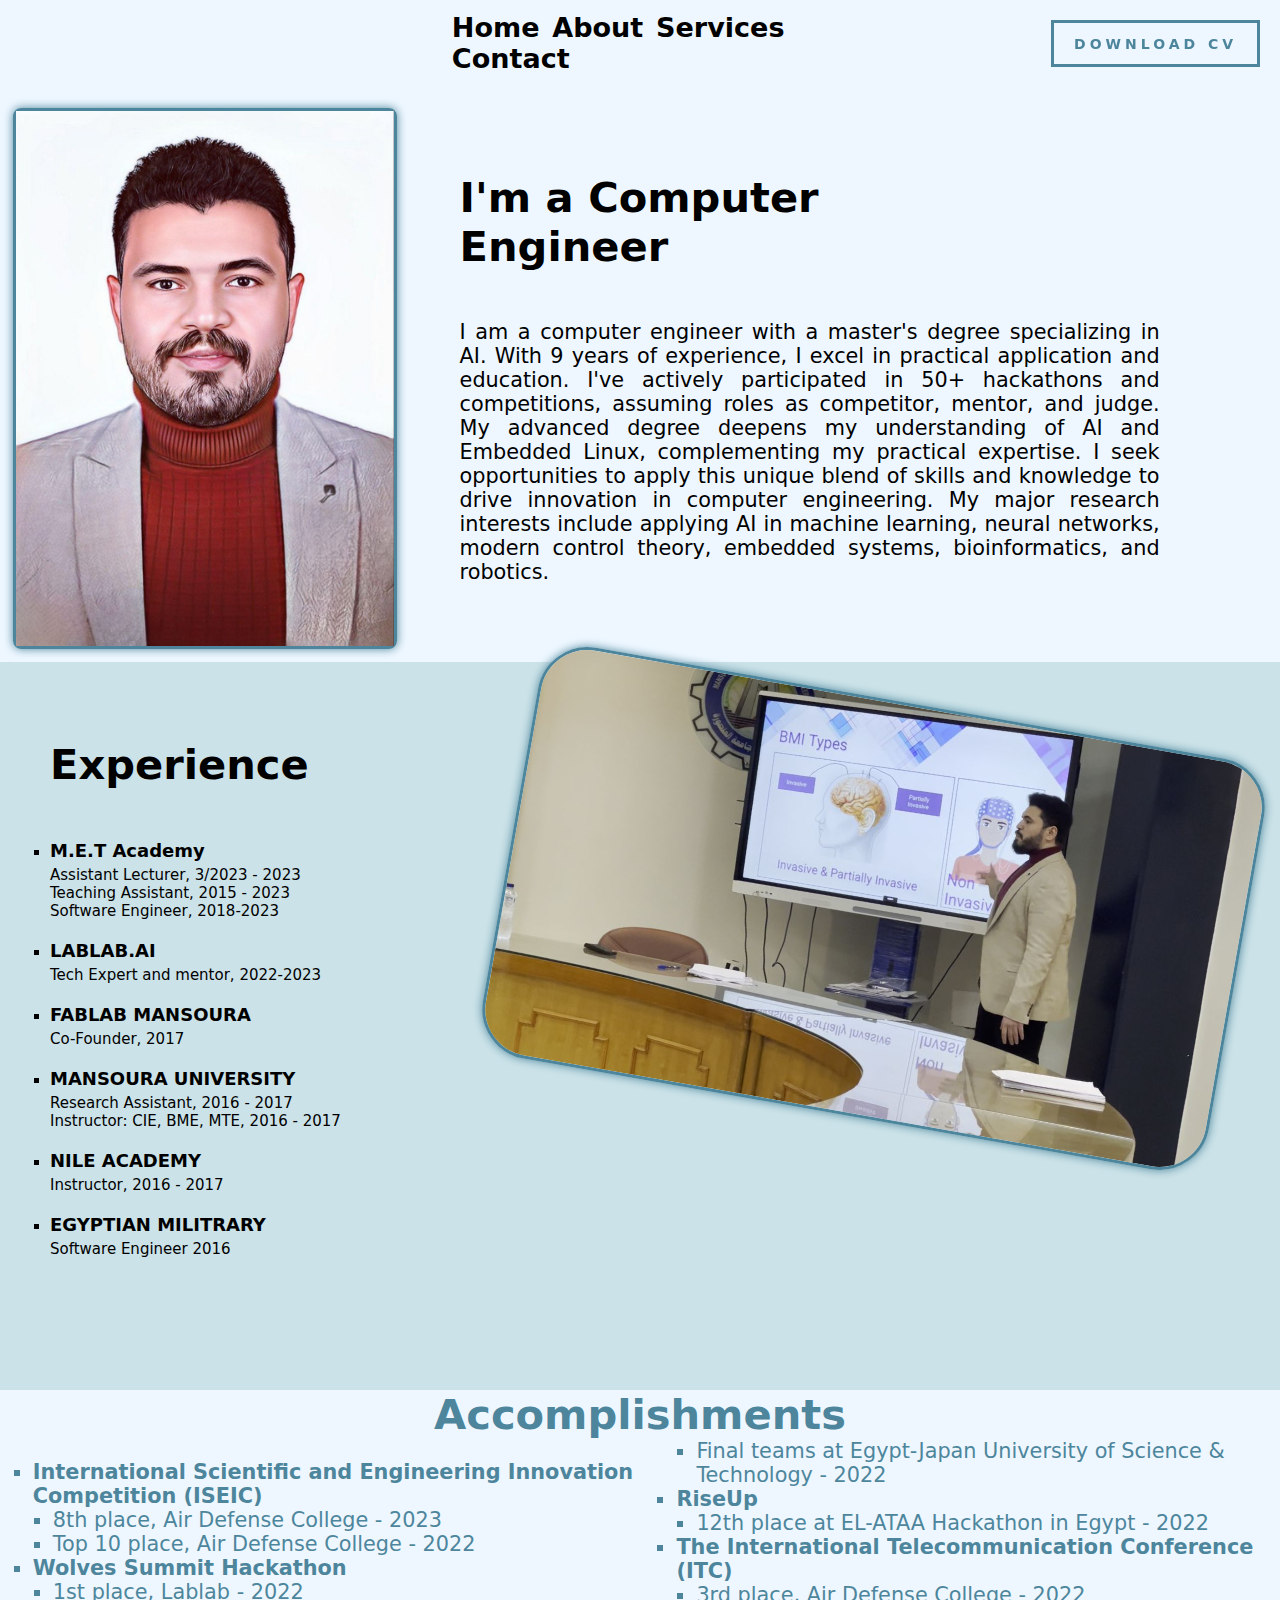
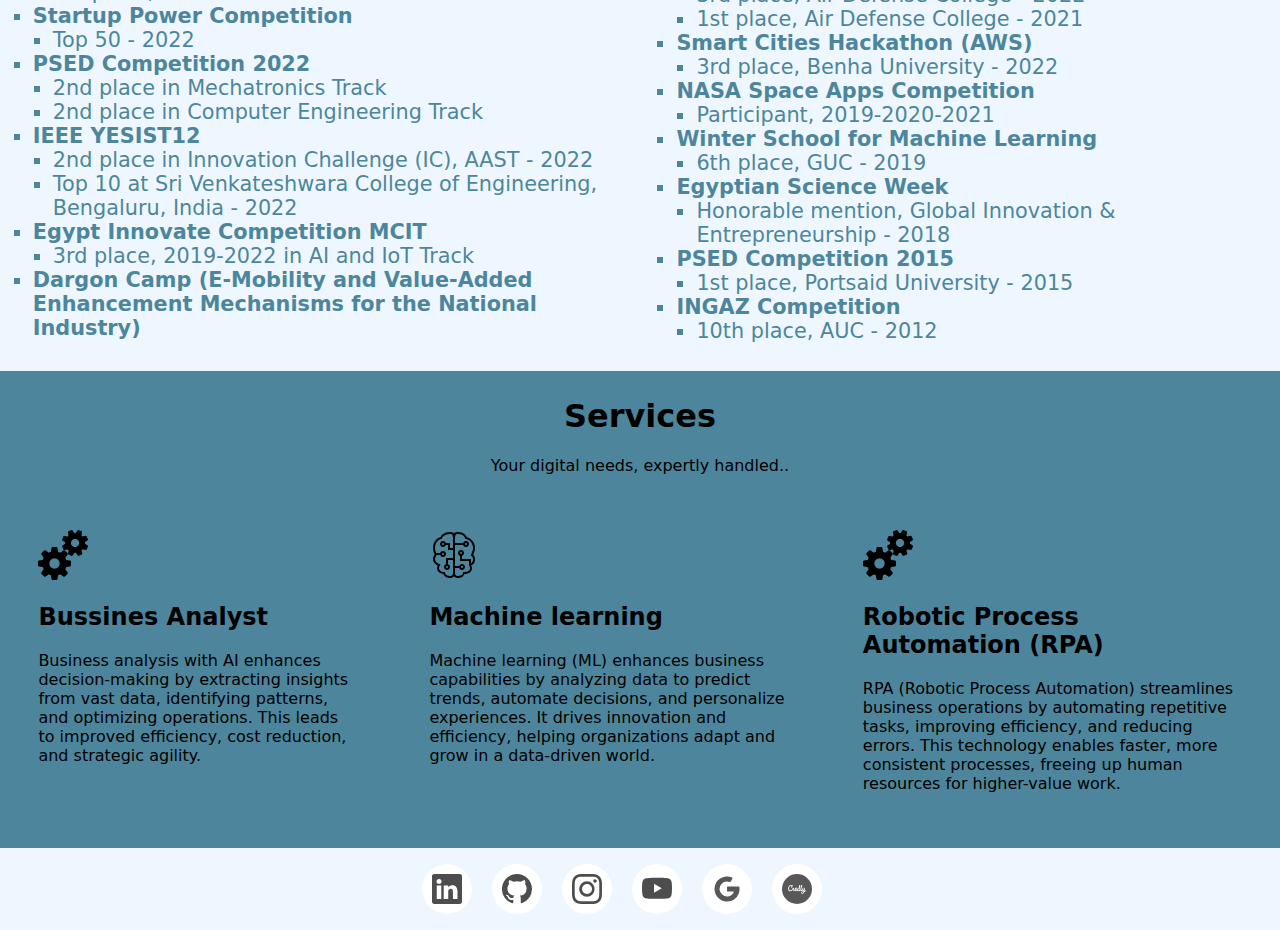
<file: index.html>
<!DOCTYPE html>
<html>

<head>
    <link href="css.css" rel="stylesheet" />

    <link rel="icon" href="Img\OIG4.ico" type="image/x-icon">
    <title>Omar Sesa Portfolio</title>

</head>


<body>


    <div class="load1" width="5%">
        <a class="btnCV" target="_blank" href="https://drive.google.com/file/d/1iWesT_NVz2WbcamQNtBzq0FsHzEaYK5I/view?usp=sharing" download="OmarCv.pdf">DOWNLOAD CV</a>

    </div>
    </div>
    <header>
        <div class="head1">
            <a class="head1content" href="#m11">Home</a>
            <a class="head1content" href="#m22">About</a>
            <a class="head1content" href="#servicess">Services</a>
            <a class="head1content" href="#popup">Contact</a>
           

        </div>

    </header>



    <div id="m11" class="m1">
        <div class="img1c">
            <img width=100% class="img1" src="Img\Omar  (1).jpg">
        </div>
        <div class="d1">

            <h1>
                I'm a Computer<br />
                <span>Engineer</span>
            </h1>
            <p>I am a computer engineer with a master's degree specializing in AI. With 9 years of experience, I excel in practical application and education. I've actively participated in 50+ hackathons and competitions, assuming roles as competitor, mentor, and judge. My advanced degree deepens my understanding of AI and Embedded Linux, complementing my practical expertise. I seek opportunities to apply this unique blend of skills and knowledge to drive innovation in computer engineering. My major research interests include applying AI in machine learning, neural networks, modern control theory, embedded systems, bioinformatics, and robotics.
            </p>

        </div>
    </div>
    <div id="m22" class="m2">

        <div class="d2">

            <h1>Experience</h1>
            <p class="Experience">

            <ul class="experience-list">
                <li>
                    <h3>M.E.T Academy</h3>
                    <p>Assistant Lecturer, 3/2023 - 2023</p>
                    <p>Teaching Assistant, 2015 - 2023</p>
                    <p>Software Engineer, 2018-2023
                                </p>
                </li>

                <li>
                    <h3>LABLAB.AI</h3>
                    <p>Tech Expert and mentor, 2022-2023</p>
                </li>
                <li>
                    <h3>FABLAB MANSOURA</h3>
                    <p>Co-Founder, 2017</p>
                </li>
                <li>
                    <h3>MANSOURA UNIVERSITY</h3>
                    <p>Research Assistant, 2016 - 2017</p>
                    <p>Instructor: CIE, BME, MTE, 2016 - 2017</p>
                </li>
                <li>
                    <h3>NILE ACADEMY</h3>
                    <p>Instructor, 2016 - 2017</p>
                </li>
                <li>
                    <h3>EGYPTIAN MILITRARY</h3>
                    <p>Software Engineer 2016</p>
                </li>
            </ul>
            </p>

        </div>
        <div class="img2c">
            <img width=100% class="img2" src="Img\Omar3.jpg">
        </div>
    </div>
    <!-------------------Main 3----------------------->
    <div id="m33" class="m3">

        <div class="m3">
            <h1 style="margin: auto;"> Accomplishments</h1>
            <div class="d3">
                <ul class="accomplishments-list">
                    <li><strong>International Scientific and Engineering Innovation Competition (ISEIC)</strong>
                        <ul>
                            <li>8th place, Air Defense College - 2023</li>
                            <li>Top 10 place, Air Defense College - 2022</li>
                        </ul>
                    </li>
                    <li><strong>Wolves Summit Hackathon</strong>
                        <ul>
                            <li>1st place, Lablab - 2022</li>
                        </ul>
                    </li>
                    <li><strong>Startup Power Competition</strong>
                        <ul>
                            <li>Top 50 - 2022</li>
                        </ul>
                    </li>
                    <li><strong>PSED Competition 2022</strong>
                        <ul>
                            <li>2nd place in Mechatronics Track</li>
                            <li>2nd place in Computer Engineering Track</li>
                        </ul>
                    </li>
                    <li><strong>IEEE YESIST12</strong>
                        <ul>
                            <li>2nd place in Innovation Challenge (IC), AAST - 2022</li>
                            <li>Top 10 at Sri Venkateshwara College of Engineering, Bengaluru, India - 2022</li>
                        </ul>
                    </li>
                    <li><strong>Egypt Innovate Competition MCIT</strong>
                        <ul>
                            <li>3rd place, 2019-2022 in AI and IoT Track</li>
                        </ul>
                    </li>
                    <li><strong>Dargon Camp (E-Mobility and Value-Added Enhancement Mechanisms for the National Industry)</strong>
                        <ul>
                            <li>Final teams at Egypt-Japan University of Science & Technology - 2022</li>
                        </ul>
                    </li>
                    <li><strong>RiseUp</strong>
                        <ul>
                            <li>12th place at EL-ATAA Hackathon in Egypt - 2022</li>
                        </ul>
                    </li>
                    <li><strong>The International Telecommunication Conference (ITC)</strong>
                        <ul>
                            <li>3rd place, Air Defense College - 2022</li>
                            <li>1st place, Air Defense College - 2021</li>
                        </ul>
                    </li>
                    <li><strong>Smart Cities Hackathon (AWS)</strong>
                        <ul>
                            <li>3rd place, Benha University - 2022</li>
                        </ul>
                    </li>
                    <li><strong>NASA Space Apps Competition</strong>
                        <ul>
                            <li>Participant, 2019-2020-2021</li>
                        </ul>
                    </li>
                    <li><strong>Winter School for Machine Learning</strong>
                        <ul>
                            <li>6th place, GUC - 2019</li>
                        </ul>
                    </li>
                    <li><strong>Egyptian Science Week</strong>
                        <ul>
                            <li>Honorable mention, Global Innovation & Entrepreneurship - 2018</li>
                        </ul>
                    </li>
                    <li><strong>PSED Competition 2015</strong>
                        <ul>
                            <li>1st place, Portsaid University - 2015</li>
                        </ul>
                    </li>
                    <li><strong>INGAZ Competition</strong>
                        <ul>
                            <li>10th place, AUC - 2012</li>
                        </ul>
                    </li>
                </ul>
            </div>
        </div>
        
    </div>
    <!-------------------services----------------------->
    <div id="servicess" class="services">
        <div class="container">
            <h1 class="services-head">Services</h1>
            <p style="text-align: center;">
                Your digital needs, expertly handled..</p>
            <div class="all-cards">
                <div class="Ser1">
                    <img src="Img\icons8-automation-50.png" />

                    <h2><a href="#popupBA"> Bussines Analyst</a></h2>
                    <p>

                        Business analysis with AI enhances decision-making by extracting insights from vast data,
                        identifying patterns,
                        and optimizing operations. This leads to improved efficiency, cost reduction, and strategic
                        agility.
                    </p>
                </div>
                <div class="Ser2">
                    <img src="Img\icons8-artificial-intelligence-50.png" />
                    <h2><a href="#popupML">Machine learning</a></h2>
                    <p>
                        Machine learning (ML) enhances business capabilities by analyzing data to predict trends,
                        automate decisions, and personalize experiences.
                        It drives innovation and efficiency, helping organizations adapt and grow in a data-driven
                        world.
                    </p>
                </div>
                <div class="Ser3">
                    <img src="Img\icons8-automation-50.png" />
                    <h2><a href="#popupRPA">Robotic Process Automation (RPA)</a></h2>
                    <p>
                        RPA (Robotic Process Automation) streamlines business operations by automating repetitive tasks,
                        improving efficiency, and reducing errors. This technology enables faster,
                        more consistent processes, freeing up human resources for higher-value work.
                    </p>
                </div>
            </div>
        </div>
    </div>



    <!--Footer using tootip-->

    <ul class="footer1">
        <li class="icon-content">
            <a  target="_blank" href="https://www.linkedin.com/in/omarsesa/" aria-label="LinkedIn" data-social="linkedin">
                <div class="filled"></div>
                <svg xmlns="http://www.w3.org/2000/svg" width="16" height="16" fill="currentColor"
                    class="bi bi-linkedin" viewBox="0 0 16 16" xml:space="preserve">
                    <path
                        d="M0 1.146C0 .513.526 0 1.175 0h13.65C15.474 0 16 .513 16 1.146v13.708c0 .633-.526 1.146-1.175 1.146H1.175C.526 16 0 15.487 0 14.854zm4.943 12.248V6.169H2.542v7.225zm-1.2-8.212c.837 0 1.358-.554 1.358-1.248-.015-.709-.52-1.248-1.342-1.248S2.4 3.226 2.4 3.934c0 .694.521 1.248 1.327 1.248zm4.908 8.212V9.359c0-.216.016-.432.08-.586.173-.431.568-.878 1.232-.878.869 0 1.216.662 1.216 1.634v3.865h2.401V9.25c0-2.22-1.184-3.252-2.764-3.252-1.274 0-1.845.7-2.165 1.193v.025h-.016l.016-.025V6.169h-2.4c.03.678 0 7.225 0 7.225z"
                        fill="currentColor"></path>
                </svg>
            </a>
            <div class="tools">LinkedIn</div>
        </li>
        <li class="icon-content">
            <a  target="_blank" href="https://github.com/Omarsesa" aria-label="GitHub" data-social="github">
                <div class="filled"></div>
                <svg xmlns="http://www.w3.org/2000/svg" width="16" height="16" fill="currentColor" class="bi bi-github"
                    viewBox="0 0 16 16" xml:space="preserve">
                    <path
                        d="M8 0C3.58 0 0 3.58 0 8c0 3.54 2.29 6.53 5.47 7.59.4.07.55-.17.55-.38 0-.19-.01-.82-.01-1.49-2.01.37-2.53-.49-2.69-.94-.09-.23-.48-.94-.82-1.13-.28-.15-.68-.52-.01-.53.63-.01 1.08.58 1.23.82.72 1.21 1.87.87 2.33.66.07-.52.28-.87.51-1.07-1.78-.2-3.64-.89-3.64-3.95 0-.87.31-1.59.82-2.15-.08-.2-.36-1.02.08-2.12 0 0 .67-.21 2.2.82.64-.18 1.32-.27 2-.27s1.36.09 2 .27c1.53-1.04 2.2-.82 2.2-.82.44 1.1.16 1.92.08 2.12.51.56.82 1.27.82 2.15 0 3.07-1.87 3.75-3.65 3.95.29.25.54.73.54 1.48 0 1.07-.01 1.93-.01 2.2 0 .21.15.46.55.38A8.01 8.01 0 0 0 16 8c0-4.42-3.58-8-8-8"
                        fill="currentColor"></path>
                </svg>
            </a>
            <div class="tools">GitHub</div>
        </li>
        <li class="icon-content">
            <a target="_blank" href="https://www.instagram.com/omarsesa/" aria-label="Instagram" data-social="instagram">
                <div class="filled"></div>
                <svg xmlns="http://www.w3.org/2000/svg" width="16" height="16" fill="currentColor"
                    class="bi bi-instagram" viewBox="0 0 16 16" xml:space="preserve">
                    <path
                        d="M8 0C5.829 0 5.556.01 4.703.048 3.85.088 3.269.222 2.76.42a3.9 3.9 0 0 0-1.417.923A3.9 3.9 0 0 0 .42 2.76C.222 3.268.087 3.85.048 4.7.01 5.555 0 5.827 0 8.001c0 2.172.01 2.444.048 3.297.04.852.174 1.433.372 1.942.205.526.478.972.923 1.417.444.445.89.719 1.416.923.51.198 1.09.333 1.942.372C5.555 15.99 5.827 16 8 16s2.444-.01 3.298-.048c.851-.04 1.434-.174 1.943-.372a3.9 3.9 0 0 0 1.416-.923c.445-.445.718-.891.923-1.417.197-.509.332-1.09.372-1.942C15.99 10.445 16 10.173 16 8s-.01-2.445-.048-3.299c-.04-.851-.175-1.433-.372-1.941a3.9 3.9 0 0 0-.923-1.417A3.9 3.9 0 0 0 13.24.42c-.51-.198-1.092-.333-1.943-.372C10.443.01 10.172 0 7.998 0zm-.717 1.442h.718c2.136 0 2.389.007 3.232.046.78.035 1.204.166 1.486.275.373.145.64.319.92.599s.453.546.598.92c.11.281.24.705.275 1.485.039.843.047 1.096.047 3.231s-.008 2.389-.047 3.232c-.035.78-.166 1.203-.275 1.485a2.5 2.5 0 0 1-.599.919c-.28.28-.546.453-.92.598-.28.11-.704.24-1.485.276-.843.038-1.096.047-3.232.047s-2.39-.009-3.233-.047c-.78-.036-1.203-.166-1.485-.276a2.5 2.5 0 0 1-.92-.598 2.5 2.5 0 0 1-.6-.92c-.109-.281-.24-.705-.275-1.485-.038-.843-.046-1.096-.046-3.233s.008-2.388.046-3.231c.036-.78.166-1.204.276-1.486.145-.373.319-.64.599-.92s.546-.453.92-.598c.282-.11.705-.24 1.485-.276.738-.034 1.024-.044 2.515-.045zm4.988 1.328a.96.96 0 1 0 0 1.92.96.96 0 0 0 0-1.92m-4.27 1.122a4.109 4.109 0 1 0 0 8.217 4.109 4.109 0 0 0 0-8.217m0 1.441a2.667 2.667 0 1 1 0 5.334 2.667 2.667 0 0 1 0-5.334"
                        fill="currentColor"></path>
                </svg>
            </a>
            <div class="tools">Instagram</div>
        </li>
        <li class="icon-content">
            <a target="_blank" href="https://youtube.com/@omarsesa9622?si=HPOzKKfdNJbPj0Wc" aria-label="Youtube" data-social="youtube">
                <div class="filled"></div>
                <svg xmlns="http://www.w3.org/2000/svg" width="16" height="16" fill="currentColor" class="bi bi-youtube"
                    viewBox="0 0 16 16" xml:space="preserve">
                    <path
                        d="M8.051 1.999h.089c.822.003 4.987.033 6.11.335a2.01 2.01 0 0 1 1.415 1.42c.101.38.172.883.22 1.402l.01.104.022.26.008.104c.065.914.073 1.77.074 1.957v.075c-.001.194-.01 1.108-.082 2.06l-.008.105-.009.104c-.05.572-.124 1.14-.235 1.558a2.01 2.01 0 0 1-1.415 1.42c-1.16.312-5.569.334-6.18.335h-.142c-.309 0-1.587-.006-2.927-.052l-.17-.006-.087-.004-.171-.007-.171-.007c-1.11-.049-2.167-.128-2.654-.26a2.01 2.01 0 0 1-1.415-1.419c-.111-.417-.185-.986-.235-1.558L.09 9.82l-.008-.104A31 31 0 0 1 0 7.68v-.123c.002-.215.01-.958.064-1.778l.007-.103.003-.052.008-.104.022-.26.01-.104c.048-.519.119-1.023.22-1.402a2.01 2.01 0 0 1 1.415-1.42c.487-.13 1.544-.21 2.654-.26l.17-.007.172-.006.086-.003.171-.007A100 100 0 0 1 7.858 2zM6.4 5.209v4.818l4.157-2.408z"
                        fill="currentColor"></path>
                </svg>
            </a>
            <div class="tools">Youtube</div>
        </li>
        <!-- trying to do google icon for google Develpor-->
        <li class="icon-content">
            <a  target="_blank" href="https://www.cloudskillsboost.google/public_profiles/176be385-34ce-49b8-bc51-dc56b05f25f1"
                aria-label="Google" data-social="Google">
                <div class="filled"></div>
                <svg viewBox="0 0 24 24" xmlns="http://www.w3.org/2000/svg">
                    <path d="m0 0h24v24h-24" fill="#fff" opacity="0" />
                    <path
                        d="m17.5 14a5.51 5.51 0 0 1 -4.5 3.93 6.15 6.15 0 0 1 -7-5.45 6 6 0 0 1 6-6.48 6.12 6.12 0 0 1 2.27.44.5.5 0 0 0 .64-.21l1.44-2.65a.52.52 0 0 0 -.23-.7 10 10 0 0 0 -14.12 9.41 10.12 10.12 0 0 0 9.57 9.71 10 10 0 0 0 10.43-9.48c0-.2 0-1.35 0-2a.51.51 0 0 0 -.5-.5h-9a.5.5 0 0 0 -.5.5v3a.5.5 0 0 0 .5.5h5"
                        fill="rgb(88, 88, 88)" />
                </svg>
            </a>

            <div class="tools">Google</div>
        </li>

        <li class="icon-content">
            <a target="_blank" href="https://www.credly.com/users/omar-sesa" aria-label="Credly" data-social="Credly">
                <div class="filled"></div>
                <svg width="800px" height="800px" viewBox="0 0 1024 1024" xmlns="http://www.w3.org/2000/svg">
                    <circle cx="512" cy="512" r="512" style="fill:rgb(88, 88, 88)" />
                    <path
                        d="M671.2 371.6h3c3.7.3 7.4 2.1 9.7 5 3.4 4.2 4.3 9.8 4.6 15.1.8 16.1-2.7 32.1-7.3 47.5-5.9 20.4-14.2 40-21 60.1-1.2 3.5-2.4 7.1-3.3 10.7-1.5 6-1.3 12.3-1.5 18.5-.2 5.8.2 11.6 1.3 17.3.6 3.1 1.9 6.4 4.3 8.6 2.2 2 5.4 2.9 8.3 2 3.9-1.2 7-4.2 9.8-7.1 3.9-4.3 7.6-8.7 10.3-13.8 3.8-6.8 6-14.3 7.1-22 1.5-11.6 2.7-23.4 6.9-34.4 1.6-4.2 3.6-8.5 7.4-11.1 5.1-3.6 12.8-2.1 16.7 2.7 1.9 2.4 2.4 5.5 2.4 8.4-.2 3.9-1 7.8-2.3 11.5-4.5 13.2-7.1 27.1-6.6 41.1.1 3.2.4 6.6 2.1 9.5 1.4 2.4 3.8 4.3 6.6 4.3 3.2 0 6-1.9 8-4.2 3.1-3.5 5.6-7.5 7.6-11.7 4-8.5 5.9-17.8 7.6-27 1.4-7.8 2.8-15.6 5-23.2 1.2-3.9 2.7-7.8 5.6-10.8 1.9-2.1 4.8-2.9 7.5-2.9 2.8.1 5.4 1.7 7.3 3.8 2.6 2.9 3.1 6.9 2.8 10.6-2.8 22.1-5.9 44.2-8.4 66.3-1.8 13.8-3.4 27.6-4.6 41.4-.1 1.5 1.7 2.4 2.7 1.4 7.2-6.9 14.3-14.1 19.7-22.5 2.5-3.8 4.3-7.9 6.7-11.7 1-1.7 2.2-3.4 4.1-4 2.9-1.4 6.6-1 9.1 1 1.9 1.4 2.9 3.7 3.2 6v2.7c-.6 4.6-3.3 8.5-5.3 12.5-5.5 11-13.1 21-22.6 28.9-6.8 5.8-14.8 10.2-23.2 13.2-.5.2-1.3.3-1.4 1-3.1 12.7-10 24.4-19.3 33.5-10.3 10.2-23.6 17.2-37.7 20.5-7.7 1.7-15.8 2.4-23.6 1-8-1.5-15.8-5.2-21.5-11-5.2-5.2-8.7-12.1-9.3-19.5-.6-6.7 1.1-13.5 4.3-19.4 3.7-6.7 9.3-12.3 15.9-16.2 6.3-3.8 13.5-5.6 20.6-6.5 8.1-.9 16.4-.9 24.6-.2 5.1.4 10.2.9 15.3 1.3 2.8.2 5.9 1.2 8.6-.2 1.9-.9 2.5-3.2 2.8-5.1 1.2-9 3-18.1 1.9-27.3-.2-1.2-.5-3-2-3.1-1.8.8-2.7 2.7-3.7 4.3-3.1 6-8.9 10.6-15.6 11.9-6.7 1.3-14-2.1-17.1-8.1-1.5-2.5-2.2-5.5-4.4-7.6-1.5-1.4-3.7-1.4-5.5-.6-3.2 1.4-5.3 4.3-7.9 6.5-6.8 6.1-15.4 10.7-24.7 11.2-10.8.7-21.9-5.4-26.4-15.4-.6-1.4-1.1-3.4-2.9-3.6-2-.3-3.5 1.3-4.6 2.7-5.3 6.7-10.3 13.9-17.3 18.9-4.5 3.2-9.9 5.4-15.5 5.3-5.9-.1-11.8-3.3-14.6-8.5-1.3-2.3-1.8-5.2-3.9-7-1.6-1.4-4.1-1.2-5.8-.1-2.6 1.5-4.1 4.2-6.2 6.3-5.8 5.8-14.2 8.7-22.3 7.9-9.8-1-18.7-7.8-22.3-17-.5-1.3-1.2-2.8-2.6-3.2-1.1-.4-2 .4-2.7 1.1-5.4 5-10.8 10.1-17.3 13.6-6.6 3.5-13.9 5.8-21.4 5.6-7.9.1-15.8-2.3-22.2-6.8-5.4-3.7-9.7-8.9-12.2-15-.7-1.6-1.6-3.4-3.4-3.8-1.6-.4-3 .8-3.9 2-2.7 3.8-6.2 7.1-10.1 9.6-6 3.9-13 6.6-20.3 6.6-5.6 0-11.2-2.1-15.2-6-4.3-4.2-6.6-10.1-7.5-16-1.1-7.7.5-15.5 2.7-22.8 1.4-4.8 3.2-9.4 4.3-14.3.6-2.5.8-5.2-.3-7.5-.9-1.8-2.8-2.9-4.6-3.7-2-.8-4.1.3-5.5 1.6-1.4 1.3-2.1 3-2.9 4.7-4.9 11.8-11.5 22.9-19.6 32.8-7.8 9.6-17.1 17.9-27.1 25.2-11.4 8.1-24.5 14-38.4 15.9-10.1 1.4-20.6.6-30.4-2.3-5.8-1.7-11.5-4.1-16.5-7.6-8.6-6-15.5-14.3-20.4-23.5-3.8-7.1-6.7-14.7-8.8-22.5-2.9-11.1-3.9-22.5-4.4-33.9v-7.8c.2-8.4 1-16.8 2.7-25 3-14.9 8.4-29.2 15.7-42.5 5.8-10.4 12.7-20.2 21.4-28.3 9.5-8.9 21-15.8 33.7-18.6 12.1-2.7 25.1-2 36.4 3.2 3.4 1.5 6.4 3.7 10 4.8 2.5.8 5.4.5 7.5-1.1 3.2-2.5 4.7-6.5 7.4-9.5 3.4-3.7 8.9-5.2 13.7-3.8 4.5 1.3 8 5.2 9.1 9.7.7 3 .3 6.1-.6 9-1.4 4.1-3.7 7.8-5.9 11.5-7.3 12.6-12.8 26.2-16.3 40.3-1.1 4.3-2 8.8-3.7 12.9-1.6 3.9-4.1 7.6-7.7 10-3.1 2.1-7.2 3.1-10.9 2-3.4-1-6-3.8-7.4-7-1.6-3.4-2.1-7.3-1.6-11.1 1-8.9 5.9-17 6.1-26.1.2-5.1-1.5-10.4-5.5-13.7-5.6-4.8-13.5-6.1-20.6-5.1-8.4 1.1-16.3 5.1-22.5 10.8-6.7 6.2-11.7 14-15.7 22.1-11.6 23.2-16.7 49.8-13.7 75.6 1 8.4 3 16.8 7 24.4 2.5 4.8 5.8 9.1 9.9 12.5 5.3 4.4 11.7 7.4 18.5 8.7 9.7 1.9 19.9.6 29-2.9 12.2-4.7 22.8-13.1 31.2-23 4.5-5.1 8.4-10.7 12.2-16.4 3.8-5.3 7.8-10.9 9.3-17.4 1-4.3.1-8.7-.9-12.9-.7-5.8 1.5-11.7 5.3-16 2.4-2.5 5.4-4.8 8.9-5.5 3.3-.6 7 0 9.8 2.1 3.1 2.2 4.7 6.4 3.6 10.1-.7 2.4-1.5 4.9-.8 7.4.7 2.1 2.8 3.4 4.9 3.5 4.8.4 9.8-.5 14.4 1.1 5.4 2.1 10.2 6.4 12 12.1 1.2 3.8 1.6 8.1.4 11.9-2.1 7.4-4.7 14.7-6.1 22.3-.4 2.5-.8 5.1-.1 7.6.4 1.8 2 3.4 3.9 3.5 3.3.3 6.3-1.5 8.6-3.7 4.7-4.7 7.8-10.7 10-16.9 2.7-7.5 4.1-15.4 6.1-23.1 2.1-7.9 5.3-15.6 10.3-22.1 7.4-9.8 19.4-16.1 31.8-15.8 6.9.1 13.7 2.8 18.6 7.8 4.1 4.2 6.3 9.9 7.2 15.7 1.5 9.8-.3 20.1-4.8 29-6.2 12.2-18.9 20.9-32.6 22-2 .2-4.3.1-5.8 1.6-1.3 1.3-1.2 3.3-1 5 .5 4.6 2 9.3 5.1 12.9 3.6 3.7 9 6.3 14.3 5.1 6.1-1.3 11.3-5.2 15.6-9.4 4.1-4.1 7.7-8.7 11-13.5 4.6-6.6 7.4-14.2 10.2-21.6 2.7-7.3 5.2-14.7 9.7-21.1 3.6-5.4 8.3-10.1 13.9-13.5 6.2-3.9 13.6-5.9 21-5.5 2.3.1 4.9.2 6.8-1.2 1.7-1.3 2.3-3.6 2.3-5.7 0-3.8.4-7.5.7-11.3.5-5.9 1-11.8 1.8-17.6 1.7-14.6 4.7-29 8.6-43.1 2-7.1 4.6-14.3 9.1-20.3 1.9-2.7 4.2-5.3 7.2-6.9 2.9-1.7 6.6-1.6 9.7-.7 4 1.2 6.6 5 8.2 8.6 2.9 7.1 2.1 15 1.5 22.5-.8 11.8-3.6 23.4-6 35-2.1 10.2-3.8 20.5-5.7 30.7-2.6 14-5.1 28.1-7.7 42.1-2.2 11.5-4.7 23.2-3.3 35 .4 3.1.8 6.5 2.9 8.9 1.5 1.7 4 2.1 6 1.4 2.7-.9 4.6-3.3 6-5.7 3.3-5.6 6.2-11.5 9.1-17.4 4.2-8.2 8.4-16.7 9.8-25.9 2.2-14 3.7-28.2 5.7-42.3 1.6-10.5 3.4-21 5.1-31.4 2.1-13.1 4.5-26.1 8.2-38.8 1.8-6 4.2-11.9 8.4-16.6 3.8-3.8 8.3-6.5 13.3-7zM478 487.8c-2 .6-3.6 2.2-4.9 3.8-2.9 3.7-5.1 7.9-6.6 12.4-1.6 4.8-3.1 9.8-2.5 14.8.1 1.5 1.6 2.6 3 2.6 2.7.1 5.1-1.4 7.2-3 4.7-3.3 7.7-8.4 9.8-13.6 1.3-3.3 2.2-6.9 1.9-10.5-.2-2.4-1.4-4.9-3.5-6.1-1.3-.8-3-.9-4.4-.4zm85.7 11.2c-5.6 1-10.6 4.3-14.2 8.7-3.9 4.7-6.6 10.4-8 16.4-2.1 8.5-2.3 17.5 0 26 .7 2.6 1.9 5.2 3.9 7.1 1.3 1.3 3.1 2 4.9 2.1 4.7.7 9.1-1.9 12.7-4.6 4.5-3.3 7.4-8.2 9.2-13.4 1.1-3.2.4-6.6.1-9.9-.5-6.7-.5-13.4-.1-20.1.1-2.3.8-4.5.8-6.8 0-1.8-.7-3.8-2.4-4.8-2.1-1.3-4.6-1.1-6.9-.7zm133.7 119.6c-4.8.3-9.6 1.3-14.1 3.2-4.9 2-9.1 5.7-11.2 10.5-1.4 3-2 6.6-.5 9.6 1.5 3.1 4.3 5.4 7.4 6.8 4.3 1.9 9.1 2.2 13.6 1.7 14.2-1.6 27.7-8.9 36.7-20 1.8-2.2 3.2-4.7 4.7-7.1.4-.8 1-2.1.1-2.8-1.1-.8-2.5-.5-3.7-.5-5.1-.3-10.2-.8-15.3-1-5.9-.3-11.8-.8-17.7-.4z"
                        style="fill:#fff" />
                </svg>
            </a>

            <div class="tools">Credly</div>
        </li>

    </ul>



    <!-- popup Windows-->


    <div id="popup" class="popup">
        <div class="popup-content">
            <a href="#" class="close">&times;</a>
            
            <!-- back to the main page-->
            <h2>Contact Me</h2>
            <div class="form-container">
                <form class="form" action="mailto:omarsesa.os@gmail.com" method="post" enctype="text/plain">
                    
                     <div class="form-group">
                        <label>How Can I Help You?</label>
                        <textarea required="" id="textarea" name="textarea"></textarea>
                    </div>
                
                    <button type="submit" class="form-submit-btn">Submit</button>

                </form>

            </div>
        </div>
    </div>
    <!-- BA-->

    <div id="popupBA" class="popup">
        <div class="popup-content">
            <a href="#servicess" class="close">&times;</a>
            <!-- back to the main page-->


            <iframe  src="https://www.youtube.com/embed/4t3r4h7APL8?si=Gwcrk5DK6sz9EWaB"
                title="YouTube video player" frameborder="0"
                allow="accelerometer; autoplay; clipboard-write; encrypted-media; gyroscope; picture-in-picture; web-share"
                referrerpolicy="strict-origin-when-cross-origin" allowfullscreen></iframe>
        </div>
    </div>
    <!-- ML -->
    <div id="popupML" class="popup">
        <div class="popup-content">
            <a href="#servicess" class="close">&times;</a>
            <!-- back to the main page-->


            <iframe  src="https://www.youtube.com/embed/m8i3e1Qbx1s?si=0k3AEBm3nNXFK32i"
                title="YouTube video player" frameborder="0"
                allow="accelerometer; autoplay; clipboard-write; encrypted-media; gyroscope; picture-in-picture; web-share"
                referrerpolicy="strict-origin-when-cross-origin" allowfullscreen></iframe>
        </div>
    </div>
    <!-- RPA -->
    <div id="popupRPA" class="popup">
        <div class="popup-content">
            <a href="#servicess" class="close">&times;</a>
            <!-- back to the main page-->


            <iframe  src="https://www.youtube.com/embed/jDC8VpSUd_I?si=vuvFS4G9cuXnyHi3"
                title="YouTube video player" frameborder="0"
                allow="accelerometer; autoplay; clipboard-write; encrypted-media; gyroscope; picture-in-picture; web-share"
                referrerpolicy="strict-origin-when-cross-origin" allowfullscreen></iframe>
        </div>
    </div>



</body>

</html>
</file>
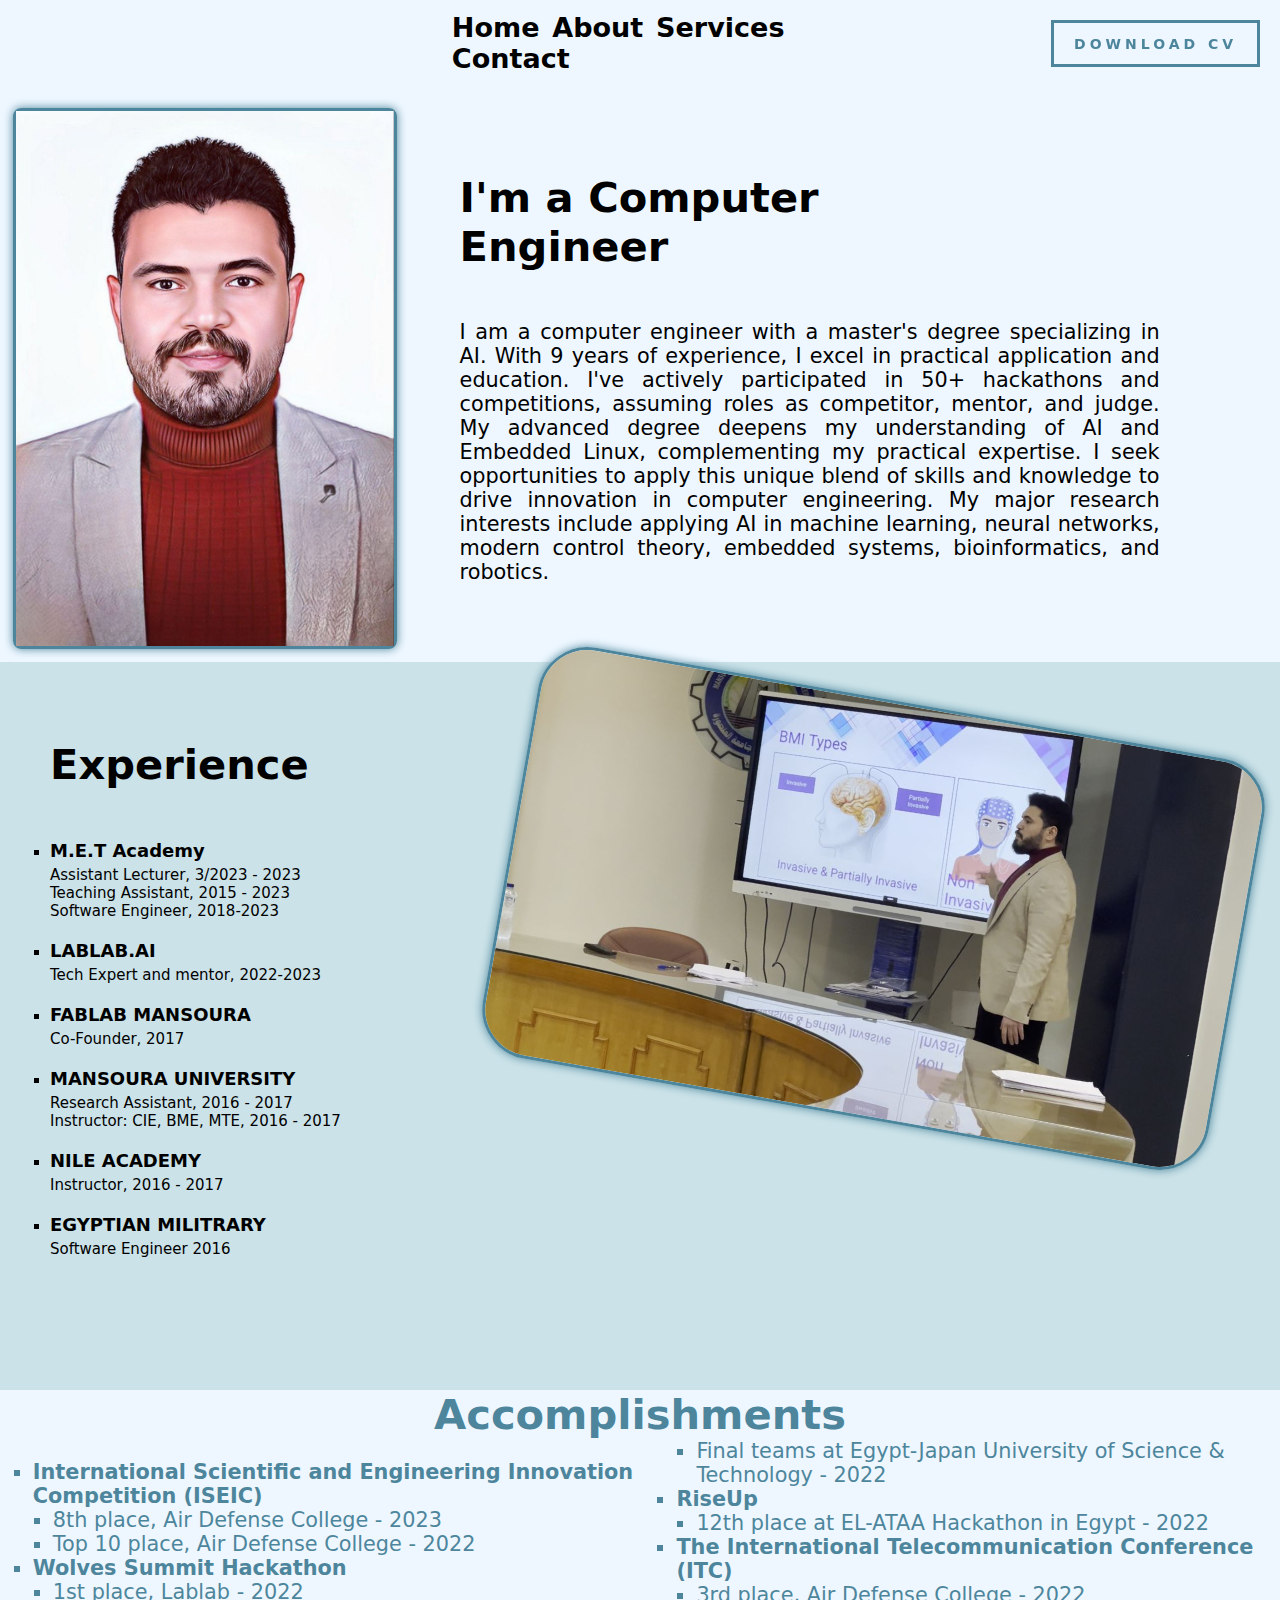
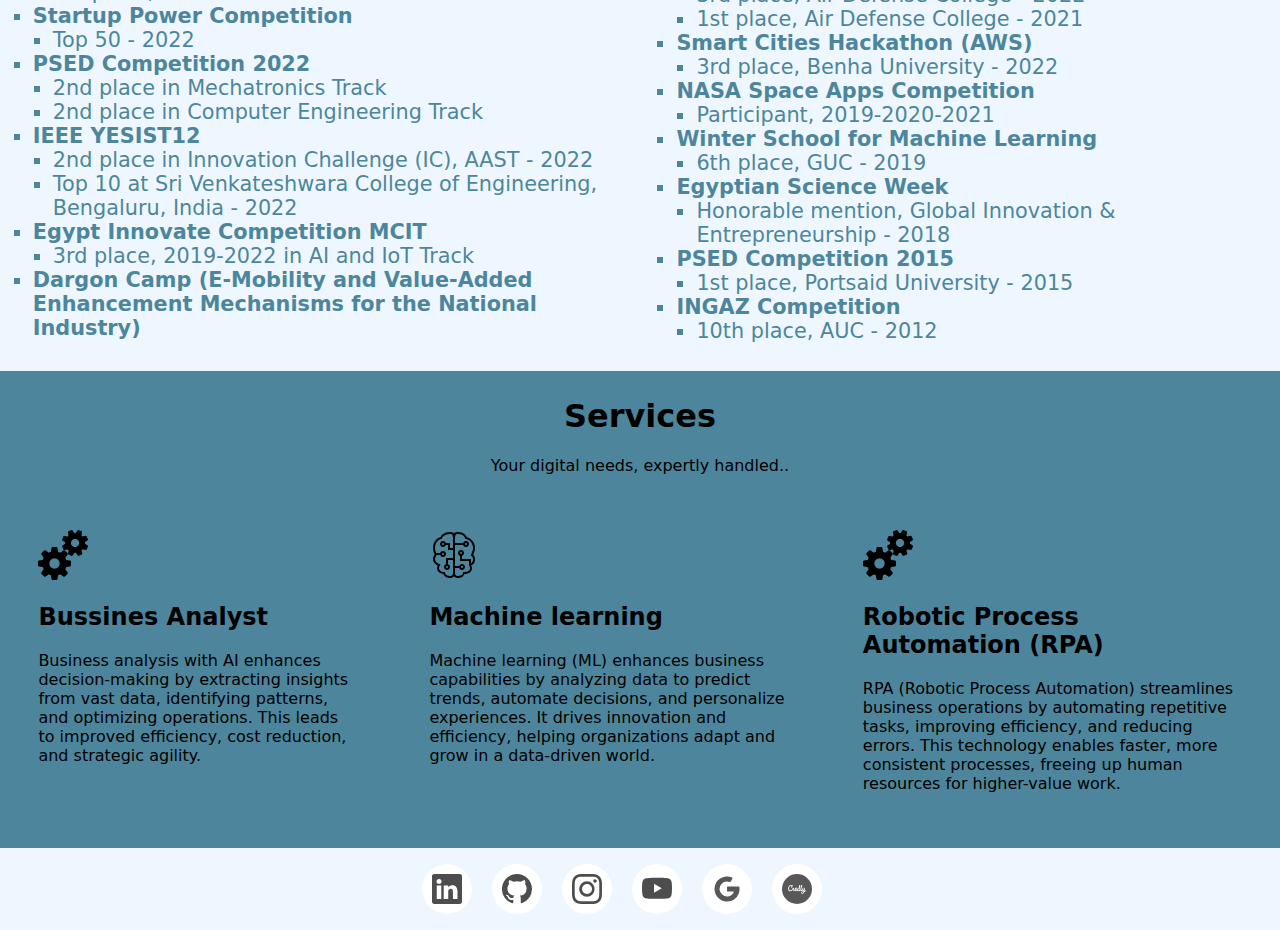
<file: omarsesaportfolio.html>
<!DOCTYPE html>
<html>

<head>
    <link href="css.css" rel="stylesheet" />

    <link rel="icon" href="Img\OIG4.ico" type="image/x-icon">
    <title>Omar Sesa Portfolio</title>

</head>


<body>


    <div class="load1" width="5%">
        <a class="btnCV" target="_blank" href="https://drive.google.com/file/d/1iWesT_NVz2WbcamQNtBzq0FsHzEaYK5I/view?usp=sharing" download="OmarCv.pdf">DOWNLOAD CV</a>

    </div>
    </div>
    <header>
        <div class="head1">
            <a class="head1content" href="#m11">Home</a>
            <a class="head1content" href="#m22">About</a>
            <a class="head1content" href="#servicess">Services</a>
            <a class="head1content" href="#popup">Contact</a>
           

        </div>

    </header>



    <div id="m11" class="m1">
        <div class="img1c">
            <img width=100% class="img1" src="Img\Omar  (1).jpg">
        </div>
        <div class="d1">

            <h1>
                I'm a Computer<br />
                <span>Engineer</span>
            </h1>
            <p>I am a computer engineer with a master's degree specializing in AI. With 9 years of experience, I excel in practical application and education. I've actively participated in 50+ hackathons and competitions, assuming roles as competitor, mentor, and judge. My advanced degree deepens my understanding of AI and Embedded Linux, complementing my practical expertise. I seek opportunities to apply this unique blend of skills and knowledge to drive innovation in computer engineering. My major research interests include applying AI in machine learning, neural networks, modern control theory, embedded systems, bioinformatics, and robotics.
            </p>

        </div>
    </div>
    <div id="m22" class="m2">

        <div class="d2">

            <h1>Experience</h1>
            <p class="Experience">

            <ul class="experience-list">
                <li>
                    <h3>M.E.T Academy</h3>
                    <p>Assistant Lecturer, 3/2023 - 2023</p>
                    <p>Teaching Assistant, 2015 - 2023</p>
                    <p>Software Engineer, 2018-2023
                                </p>
                </li>

                <li>
                    <h3>LABLAB.AI</h3>
                    <p>Tech Expert and mentor, 2022-2023</p>
                </li>
                <li>
                    <h3>FABLAB MANSOURA</h3>
                    <p>Co-Founder, 2017</p>
                </li>
                <li>
                    <h3>MANSOURA UNIVERSITY</h3>
                    <p>Research Assistant, 2016 - 2017</p>
                    <p>Instructor: CIE, BME, MTE, 2016 - 2017</p>
                </li>
                <li>
                    <h3>NILE ACADEMY</h3>
                    <p>Instructor, 2016 - 2017</p>
                </li>
                <li>
                    <h3>EGYPTIAN MILITRARY</h3>
                    <p>Software Engineer 2016</p>
                </li>
            </ul>
            </p>

        </div>
        <div class="img2c">
            <img width=100% class="img2" src="Img\Omar3.jpg">
        </div>
    </div>
    <!-------------------Main 3----------------------->
    <div id="m33" class="m3">

        <div class="m3">
            <h1 style="margin: auto;"> Accomplishments</h1>
            <div class="d3">
                <ul class="accomplishments-list">
                    <li><strong>International Scientific and Engineering Innovation Competition (ISEIC)</strong>
                        <ul>
                            <li>8th place, Air Defense College - 2023</li>
                            <li>Top 10 place, Air Defense College - 2022</li>
                        </ul>
                    </li>
                    <li><strong>Wolves Summit Hackathon</strong>
                        <ul>
                            <li>1st place, Lablab - 2022</li>
                        </ul>
                    </li>
                    <li><strong>Startup Power Competition</strong>
                        <ul>
                            <li>Top 50 - 2022</li>
                        </ul>
                    </li>
                    <li><strong>PSED Competition 2022</strong>
                        <ul>
                            <li>2nd place in Mechatronics Track</li>
                            <li>2nd place in Computer Engineering Track</li>
                        </ul>
                    </li>
                    <li><strong>IEEE YESIST12</strong>
                        <ul>
                            <li>2nd place in Innovation Challenge (IC), AAST - 2022</li>
                            <li>Top 10 at Sri Venkateshwara College of Engineering, Bengaluru, India - 2022</li>
                        </ul>
                    </li>
                    <li><strong>Egypt Innovate Competition MCIT</strong>
                        <ul>
                            <li>3rd place, 2019-2022 in AI and IoT Track</li>
                        </ul>
                    </li>
                    <li><strong>Dargon Camp (E-Mobility and Value-Added Enhancement Mechanisms for the National Industry)</strong>
                        <ul>
                            <li>Final teams at Egypt-Japan University of Science & Technology - 2022</li>
                        </ul>
                    </li>
                    <li><strong>RiseUp</strong>
                        <ul>
                            <li>12th place at EL-ATAA Hackathon in Egypt - 2022</li>
                        </ul>
                    </li>
                    <li><strong>The International Telecommunication Conference (ITC)</strong>
                        <ul>
                            <li>3rd place, Air Defense College - 2022</li>
                            <li>1st place, Air Defense College - 2021</li>
                        </ul>
                    </li>
                    <li><strong>Smart Cities Hackathon (AWS)</strong>
                        <ul>
                            <li>3rd place, Benha University - 2022</li>
                        </ul>
                    </li>
                    <li><strong>NASA Space Apps Competition</strong>
                        <ul>
                            <li>Participant, 2019-2020-2021</li>
                        </ul>
                    </li>
                    <li><strong>Winter School for Machine Learning</strong>
                        <ul>
                            <li>6th place, GUC - 2019</li>
                        </ul>
                    </li>
                    <li><strong>Egyptian Science Week</strong>
                        <ul>
                            <li>Honorable mention, Global Innovation & Entrepreneurship - 2018</li>
                        </ul>
                    </li>
                    <li><strong>PSED Competition 2015</strong>
                        <ul>
                            <li>1st place, Portsaid University - 2015</li>
                        </ul>
                    </li>
                    <li><strong>INGAZ Competition</strong>
                        <ul>
                            <li>10th place, AUC - 2012</li>
                        </ul>
                    </li>
                </ul>
            </div>
        </div>
        
    </div>
    <!-------------------services----------------------->
    <div id="servicess" class="services">
        <div class="container">
            <h1 class="services-head">Services</h1>
            <p style="text-align: center;">
                Your digital needs, expertly handled..</p>
            <div class="all-cards">
                <div class="Ser1">
                    <img src="Img\icons8-automation-50.png" />

                    <h2><a href="#popupBA"> Bussines Analyst</a></h2>
                    <p>

                        Business analysis with AI enhances decision-making by extracting insights from vast data,
                        identifying patterns,
                        and optimizing operations. This leads to improved efficiency, cost reduction, and strategic
                        agility.
                    </p>
                </div>
                <div class="Ser2">
                    <img src="Img\icons8-artificial-intelligence-50.png" />
                    <h2><a href="#popupML">Machine learning</a></h2>
                    <p>
                        Machine learning (ML) enhances business capabilities by analyzing data to predict trends,
                        automate decisions, and personalize experiences.
                        It drives innovation and efficiency, helping organizations adapt and grow in a data-driven
                        world.
                    </p>
                </div>
                <div class="Ser3">
                    <img src="Img\icons8-automation-50.png" />
                    <h2><a href="#popupRPA">Robotic Process Automation (RPA)</a></h2>
                    <p>
                        RPA (Robotic Process Automation) streamlines business operations by automating repetitive tasks,
                        improving efficiency, and reducing errors. This technology enables faster,
                        more consistent processes, freeing up human resources for higher-value work.
                    </p>
                </div>
            </div>
        </div>
    </div>



    <!--Footer using tootip-->

    <ul class="footer1">
        <li class="icon-content">
            <a  target="_blank" href="https://www.linkedin.com/in/omarsesa/" aria-label="LinkedIn" data-social="linkedin">
                <div class="filled"></div>
                <svg xmlns="http://www.w3.org/2000/svg" width="16" height="16" fill="currentColor"
                    class="bi bi-linkedin" viewBox="0 0 16 16" xml:space="preserve">
                    <path
                        d="M0 1.146C0 .513.526 0 1.175 0h13.65C15.474 0 16 .513 16 1.146v13.708c0 .633-.526 1.146-1.175 1.146H1.175C.526 16 0 15.487 0 14.854zm4.943 12.248V6.169H2.542v7.225zm-1.2-8.212c.837 0 1.358-.554 1.358-1.248-.015-.709-.52-1.248-1.342-1.248S2.4 3.226 2.4 3.934c0 .694.521 1.248 1.327 1.248zm4.908 8.212V9.359c0-.216.016-.432.08-.586.173-.431.568-.878 1.232-.878.869 0 1.216.662 1.216 1.634v3.865h2.401V9.25c0-2.22-1.184-3.252-2.764-3.252-1.274 0-1.845.7-2.165 1.193v.025h-.016l.016-.025V6.169h-2.4c.03.678 0 7.225 0 7.225z"
                        fill="currentColor"></path>
                </svg>
            </a>
            <div class="tools">LinkedIn</div>
        </li>
        <li class="icon-content">
            <a  target="_blank" href="https://github.com/Omarsesa" aria-label="GitHub" data-social="github">
                <div class="filled"></div>
                <svg xmlns="http://www.w3.org/2000/svg" width="16" height="16" fill="currentColor" class="bi bi-github"
                    viewBox="0 0 16 16" xml:space="preserve">
                    <path
                        d="M8 0C3.58 0 0 3.58 0 8c0 3.54 2.29 6.53 5.47 7.59.4.07.55-.17.55-.38 0-.19-.01-.82-.01-1.49-2.01.37-2.53-.49-2.69-.94-.09-.23-.48-.94-.82-1.13-.28-.15-.68-.52-.01-.53.63-.01 1.08.58 1.23.82.72 1.21 1.87.87 2.33.66.07-.52.28-.87.51-1.07-1.78-.2-3.64-.89-3.64-3.95 0-.87.31-1.59.82-2.15-.08-.2-.36-1.02.08-2.12 0 0 .67-.21 2.2.82.64-.18 1.32-.27 2-.27s1.36.09 2 .27c1.53-1.04 2.2-.82 2.2-.82.44 1.1.16 1.92.08 2.12.51.56.82 1.27.82 2.15 0 3.07-1.87 3.75-3.65 3.95.29.25.54.73.54 1.48 0 1.07-.01 1.93-.01 2.2 0 .21.15.46.55.38A8.01 8.01 0 0 0 16 8c0-4.42-3.58-8-8-8"
                        fill="currentColor"></path>
                </svg>
            </a>
            <div class="tools">GitHub</div>
        </li>
        <li class="icon-content">
            <a target="_blank" href="https://www.instagram.com/omarsesa/" aria-label="Instagram" data-social="instagram">
                <div class="filled"></div>
                <svg xmlns="http://www.w3.org/2000/svg" width="16" height="16" fill="currentColor"
                    class="bi bi-instagram" viewBox="0 0 16 16" xml:space="preserve">
                    <path
                        d="M8 0C5.829 0 5.556.01 4.703.048 3.85.088 3.269.222 2.76.42a3.9 3.9 0 0 0-1.417.923A3.9 3.9 0 0 0 .42 2.76C.222 3.268.087 3.85.048 4.7.01 5.555 0 5.827 0 8.001c0 2.172.01 2.444.048 3.297.04.852.174 1.433.372 1.942.205.526.478.972.923 1.417.444.445.89.719 1.416.923.51.198 1.09.333 1.942.372C5.555 15.99 5.827 16 8 16s2.444-.01 3.298-.048c.851-.04 1.434-.174 1.943-.372a3.9 3.9 0 0 0 1.416-.923c.445-.445.718-.891.923-1.417.197-.509.332-1.09.372-1.942C15.99 10.445 16 10.173 16 8s-.01-2.445-.048-3.299c-.04-.851-.175-1.433-.372-1.941a3.9 3.9 0 0 0-.923-1.417A3.9 3.9 0 0 0 13.24.42c-.51-.198-1.092-.333-1.943-.372C10.443.01 10.172 0 7.998 0zm-.717 1.442h.718c2.136 0 2.389.007 3.232.046.78.035 1.204.166 1.486.275.373.145.64.319.92.599s.453.546.598.92c.11.281.24.705.275 1.485.039.843.047 1.096.047 3.231s-.008 2.389-.047 3.232c-.035.78-.166 1.203-.275 1.485a2.5 2.5 0 0 1-.599.919c-.28.28-.546.453-.92.598-.28.11-.704.24-1.485.276-.843.038-1.096.047-3.232.047s-2.39-.009-3.233-.047c-.78-.036-1.203-.166-1.485-.276a2.5 2.5 0 0 1-.92-.598 2.5 2.5 0 0 1-.6-.92c-.109-.281-.24-.705-.275-1.485-.038-.843-.046-1.096-.046-3.233s.008-2.388.046-3.231c.036-.78.166-1.204.276-1.486.145-.373.319-.64.599-.92s.546-.453.92-.598c.282-.11.705-.24 1.485-.276.738-.034 1.024-.044 2.515-.045zm4.988 1.328a.96.96 0 1 0 0 1.92.96.96 0 0 0 0-1.92m-4.27 1.122a4.109 4.109 0 1 0 0 8.217 4.109 4.109 0 0 0 0-8.217m0 1.441a2.667 2.667 0 1 1 0 5.334 2.667 2.667 0 0 1 0-5.334"
                        fill="currentColor"></path>
                </svg>
            </a>
            <div class="tools">Instagram</div>
        </li>
        <li class="icon-content">
            <a target="_blank" href="https://youtube.com/@omarsesa9622?si=HPOzKKfdNJbPj0Wc" aria-label="Youtube" data-social="youtube">
                <div class="filled"></div>
                <svg xmlns="http://www.w3.org/2000/svg" width="16" height="16" fill="currentColor" class="bi bi-youtube"
                    viewBox="0 0 16 16" xml:space="preserve">
                    <path
                        d="M8.051 1.999h.089c.822.003 4.987.033 6.11.335a2.01 2.01 0 0 1 1.415 1.42c.101.38.172.883.22 1.402l.01.104.022.26.008.104c.065.914.073 1.77.074 1.957v.075c-.001.194-.01 1.108-.082 2.06l-.008.105-.009.104c-.05.572-.124 1.14-.235 1.558a2.01 2.01 0 0 1-1.415 1.42c-1.16.312-5.569.334-6.18.335h-.142c-.309 0-1.587-.006-2.927-.052l-.17-.006-.087-.004-.171-.007-.171-.007c-1.11-.049-2.167-.128-2.654-.26a2.01 2.01 0 0 1-1.415-1.419c-.111-.417-.185-.986-.235-1.558L.09 9.82l-.008-.104A31 31 0 0 1 0 7.68v-.123c.002-.215.01-.958.064-1.778l.007-.103.003-.052.008-.104.022-.26.01-.104c.048-.519.119-1.023.22-1.402a2.01 2.01 0 0 1 1.415-1.42c.487-.13 1.544-.21 2.654-.26l.17-.007.172-.006.086-.003.171-.007A100 100 0 0 1 7.858 2zM6.4 5.209v4.818l4.157-2.408z"
                        fill="currentColor"></path>
                </svg>
            </a>
            <div class="tools">Youtube</div>
        </li>
        <!-- trying to do google icon for google Develpor-->
        <li class="icon-content">
            <a  target="_blank" href="https://www.cloudskillsboost.google/public_profiles/176be385-34ce-49b8-bc51-dc56b05f25f1"
                aria-label="Google" data-social="Google">
                <div class="filled"></div>
                <svg viewBox="0 0 24 24" xmlns="http://www.w3.org/2000/svg">
                    <path d="m0 0h24v24h-24" fill="#fff" opacity="0" />
                    <path
                        d="m17.5 14a5.51 5.51 0 0 1 -4.5 3.93 6.15 6.15 0 0 1 -7-5.45 6 6 0 0 1 6-6.48 6.12 6.12 0 0 1 2.27.44.5.5 0 0 0 .64-.21l1.44-2.65a.52.52 0 0 0 -.23-.7 10 10 0 0 0 -14.12 9.41 10.12 10.12 0 0 0 9.57 9.71 10 10 0 0 0 10.43-9.48c0-.2 0-1.35 0-2a.51.51 0 0 0 -.5-.5h-9a.5.5 0 0 0 -.5.5v3a.5.5 0 0 0 .5.5h5"
                        fill="rgb(88, 88, 88)" />
                </svg>
            </a>

            <div class="tools">Google</div>
        </li>

        <li class="icon-content">
            <a target="_blank" href="https://www.credly.com/users/omar-sesa" aria-label="Credly" data-social="Credly">
                <div class="filled"></div>
                <svg width="800px" height="800px" viewBox="0 0 1024 1024" xmlns="http://www.w3.org/2000/svg">
                    <circle cx="512" cy="512" r="512" style="fill:rgb(88, 88, 88)" />
                    <path
                        d="M671.2 371.6h3c3.7.3 7.4 2.1 9.7 5 3.4 4.2 4.3 9.8 4.6 15.1.8 16.1-2.7 32.1-7.3 47.5-5.9 20.4-14.2 40-21 60.1-1.2 3.5-2.4 7.1-3.3 10.7-1.5 6-1.3 12.3-1.5 18.5-.2 5.8.2 11.6 1.3 17.3.6 3.1 1.9 6.4 4.3 8.6 2.2 2 5.4 2.9 8.3 2 3.9-1.2 7-4.2 9.8-7.1 3.9-4.3 7.6-8.7 10.3-13.8 3.8-6.8 6-14.3 7.1-22 1.5-11.6 2.7-23.4 6.9-34.4 1.6-4.2 3.6-8.5 7.4-11.1 5.1-3.6 12.8-2.1 16.7 2.7 1.9 2.4 2.4 5.5 2.4 8.4-.2 3.9-1 7.8-2.3 11.5-4.5 13.2-7.1 27.1-6.6 41.1.1 3.2.4 6.6 2.1 9.5 1.4 2.4 3.8 4.3 6.6 4.3 3.2 0 6-1.9 8-4.2 3.1-3.5 5.6-7.5 7.6-11.7 4-8.5 5.9-17.8 7.6-27 1.4-7.8 2.8-15.6 5-23.2 1.2-3.9 2.7-7.8 5.6-10.8 1.9-2.1 4.8-2.9 7.5-2.9 2.8.1 5.4 1.7 7.3 3.8 2.6 2.9 3.1 6.9 2.8 10.6-2.8 22.1-5.9 44.2-8.4 66.3-1.8 13.8-3.4 27.6-4.6 41.4-.1 1.5 1.7 2.4 2.7 1.4 7.2-6.9 14.3-14.1 19.7-22.5 2.5-3.8 4.3-7.9 6.7-11.7 1-1.7 2.2-3.4 4.1-4 2.9-1.4 6.6-1 9.1 1 1.9 1.4 2.9 3.7 3.2 6v2.7c-.6 4.6-3.3 8.5-5.3 12.5-5.5 11-13.1 21-22.6 28.9-6.8 5.8-14.8 10.2-23.2 13.2-.5.2-1.3.3-1.4 1-3.1 12.7-10 24.4-19.3 33.5-10.3 10.2-23.6 17.2-37.7 20.5-7.7 1.7-15.8 2.4-23.6 1-8-1.5-15.8-5.2-21.5-11-5.2-5.2-8.7-12.1-9.3-19.5-.6-6.7 1.1-13.5 4.3-19.4 3.7-6.7 9.3-12.3 15.9-16.2 6.3-3.8 13.5-5.6 20.6-6.5 8.1-.9 16.4-.9 24.6-.2 5.1.4 10.2.9 15.3 1.3 2.8.2 5.9 1.2 8.6-.2 1.9-.9 2.5-3.2 2.8-5.1 1.2-9 3-18.1 1.9-27.3-.2-1.2-.5-3-2-3.1-1.8.8-2.7 2.7-3.7 4.3-3.1 6-8.9 10.6-15.6 11.9-6.7 1.3-14-2.1-17.1-8.1-1.5-2.5-2.2-5.5-4.4-7.6-1.5-1.4-3.7-1.4-5.5-.6-3.2 1.4-5.3 4.3-7.9 6.5-6.8 6.1-15.4 10.7-24.7 11.2-10.8.7-21.9-5.4-26.4-15.4-.6-1.4-1.1-3.4-2.9-3.6-2-.3-3.5 1.3-4.6 2.7-5.3 6.7-10.3 13.9-17.3 18.9-4.5 3.2-9.9 5.4-15.5 5.3-5.9-.1-11.8-3.3-14.6-8.5-1.3-2.3-1.8-5.2-3.9-7-1.6-1.4-4.1-1.2-5.8-.1-2.6 1.5-4.1 4.2-6.2 6.3-5.8 5.8-14.2 8.7-22.3 7.9-9.8-1-18.7-7.8-22.3-17-.5-1.3-1.2-2.8-2.6-3.2-1.1-.4-2 .4-2.7 1.1-5.4 5-10.8 10.1-17.3 13.6-6.6 3.5-13.9 5.8-21.4 5.6-7.9.1-15.8-2.3-22.2-6.8-5.4-3.7-9.7-8.9-12.2-15-.7-1.6-1.6-3.4-3.4-3.8-1.6-.4-3 .8-3.9 2-2.7 3.8-6.2 7.1-10.1 9.6-6 3.9-13 6.6-20.3 6.6-5.6 0-11.2-2.1-15.2-6-4.3-4.2-6.6-10.1-7.5-16-1.1-7.7.5-15.5 2.7-22.8 1.4-4.8 3.2-9.4 4.3-14.3.6-2.5.8-5.2-.3-7.5-.9-1.8-2.8-2.9-4.6-3.7-2-.8-4.1.3-5.5 1.6-1.4 1.3-2.1 3-2.9 4.7-4.9 11.8-11.5 22.9-19.6 32.8-7.8 9.6-17.1 17.9-27.1 25.2-11.4 8.1-24.5 14-38.4 15.9-10.1 1.4-20.6.6-30.4-2.3-5.8-1.7-11.5-4.1-16.5-7.6-8.6-6-15.5-14.3-20.4-23.5-3.8-7.1-6.7-14.7-8.8-22.5-2.9-11.1-3.9-22.5-4.4-33.9v-7.8c.2-8.4 1-16.8 2.7-25 3-14.9 8.4-29.2 15.7-42.5 5.8-10.4 12.7-20.2 21.4-28.3 9.5-8.9 21-15.8 33.7-18.6 12.1-2.7 25.1-2 36.4 3.2 3.4 1.5 6.4 3.7 10 4.8 2.5.8 5.4.5 7.5-1.1 3.2-2.5 4.7-6.5 7.4-9.5 3.4-3.7 8.9-5.2 13.7-3.8 4.5 1.3 8 5.2 9.1 9.7.7 3 .3 6.1-.6 9-1.4 4.1-3.7 7.8-5.9 11.5-7.3 12.6-12.8 26.2-16.3 40.3-1.1 4.3-2 8.8-3.7 12.9-1.6 3.9-4.1 7.6-7.7 10-3.1 2.1-7.2 3.1-10.9 2-3.4-1-6-3.8-7.4-7-1.6-3.4-2.1-7.3-1.6-11.1 1-8.9 5.9-17 6.1-26.1.2-5.1-1.5-10.4-5.5-13.7-5.6-4.8-13.5-6.1-20.6-5.1-8.4 1.1-16.3 5.1-22.5 10.8-6.7 6.2-11.7 14-15.7 22.1-11.6 23.2-16.7 49.8-13.7 75.6 1 8.4 3 16.8 7 24.4 2.5 4.8 5.8 9.1 9.9 12.5 5.3 4.4 11.7 7.4 18.5 8.7 9.7 1.9 19.9.6 29-2.9 12.2-4.7 22.8-13.1 31.2-23 4.5-5.1 8.4-10.7 12.2-16.4 3.8-5.3 7.8-10.9 9.3-17.4 1-4.3.1-8.7-.9-12.9-.7-5.8 1.5-11.7 5.3-16 2.4-2.5 5.4-4.8 8.9-5.5 3.3-.6 7 0 9.8 2.1 3.1 2.2 4.7 6.4 3.6 10.1-.7 2.4-1.5 4.9-.8 7.4.7 2.1 2.8 3.4 4.9 3.5 4.8.4 9.8-.5 14.4 1.1 5.4 2.1 10.2 6.4 12 12.1 1.2 3.8 1.6 8.1.4 11.9-2.1 7.4-4.7 14.7-6.1 22.3-.4 2.5-.8 5.1-.1 7.6.4 1.8 2 3.4 3.9 3.5 3.3.3 6.3-1.5 8.6-3.7 4.7-4.7 7.8-10.7 10-16.9 2.7-7.5 4.1-15.4 6.1-23.1 2.1-7.9 5.3-15.6 10.3-22.1 7.4-9.8 19.4-16.1 31.8-15.8 6.9.1 13.7 2.8 18.6 7.8 4.1 4.2 6.3 9.9 7.2 15.7 1.5 9.8-.3 20.1-4.8 29-6.2 12.2-18.9 20.9-32.6 22-2 .2-4.3.1-5.8 1.6-1.3 1.3-1.2 3.3-1 5 .5 4.6 2 9.3 5.1 12.9 3.6 3.7 9 6.3 14.3 5.1 6.1-1.3 11.3-5.2 15.6-9.4 4.1-4.1 7.7-8.7 11-13.5 4.6-6.6 7.4-14.2 10.2-21.6 2.7-7.3 5.2-14.7 9.7-21.1 3.6-5.4 8.3-10.1 13.9-13.5 6.2-3.9 13.6-5.9 21-5.5 2.3.1 4.9.2 6.8-1.2 1.7-1.3 2.3-3.6 2.3-5.7 0-3.8.4-7.5.7-11.3.5-5.9 1-11.8 1.8-17.6 1.7-14.6 4.7-29 8.6-43.1 2-7.1 4.6-14.3 9.1-20.3 1.9-2.7 4.2-5.3 7.2-6.9 2.9-1.7 6.6-1.6 9.7-.7 4 1.2 6.6 5 8.2 8.6 2.9 7.1 2.1 15 1.5 22.5-.8 11.8-3.6 23.4-6 35-2.1 10.2-3.8 20.5-5.7 30.7-2.6 14-5.1 28.1-7.7 42.1-2.2 11.5-4.7 23.2-3.3 35 .4 3.1.8 6.5 2.9 8.9 1.5 1.7 4 2.1 6 1.4 2.7-.9 4.6-3.3 6-5.7 3.3-5.6 6.2-11.5 9.1-17.4 4.2-8.2 8.4-16.7 9.8-25.9 2.2-14 3.7-28.2 5.7-42.3 1.6-10.5 3.4-21 5.1-31.4 2.1-13.1 4.5-26.1 8.2-38.8 1.8-6 4.2-11.9 8.4-16.6 3.8-3.8 8.3-6.5 13.3-7zM478 487.8c-2 .6-3.6 2.2-4.9 3.8-2.9 3.7-5.1 7.9-6.6 12.4-1.6 4.8-3.1 9.8-2.5 14.8.1 1.5 1.6 2.6 3 2.6 2.7.1 5.1-1.4 7.2-3 4.7-3.3 7.7-8.4 9.8-13.6 1.3-3.3 2.2-6.9 1.9-10.5-.2-2.4-1.4-4.9-3.5-6.1-1.3-.8-3-.9-4.4-.4zm85.7 11.2c-5.6 1-10.6 4.3-14.2 8.7-3.9 4.7-6.6 10.4-8 16.4-2.1 8.5-2.3 17.5 0 26 .7 2.6 1.9 5.2 3.9 7.1 1.3 1.3 3.1 2 4.9 2.1 4.7.7 9.1-1.9 12.7-4.6 4.5-3.3 7.4-8.2 9.2-13.4 1.1-3.2.4-6.6.1-9.9-.5-6.7-.5-13.4-.1-20.1.1-2.3.8-4.5.8-6.8 0-1.8-.7-3.8-2.4-4.8-2.1-1.3-4.6-1.1-6.9-.7zm133.7 119.6c-4.8.3-9.6 1.3-14.1 3.2-4.9 2-9.1 5.7-11.2 10.5-1.4 3-2 6.6-.5 9.6 1.5 3.1 4.3 5.4 7.4 6.8 4.3 1.9 9.1 2.2 13.6 1.7 14.2-1.6 27.7-8.9 36.7-20 1.8-2.2 3.2-4.7 4.7-7.1.4-.8 1-2.1.1-2.8-1.1-.8-2.5-.5-3.7-.5-5.1-.3-10.2-.8-15.3-1-5.9-.3-11.8-.8-17.7-.4z"
                        style="fill:#fff" />
                </svg>
            </a>

            <div class="tools">Credly</div>
        </li>

    </ul>



    <!-- popup Windows-->


    <div id="popup" class="popup">
        <div class="popup-content">
            <a href="#" class="close">&times;</a>
            
            <!-- back to the main page-->
            <h2>Contact Me</h2>
            <div class="form-container">
                <form class="form" action="mailto:omarsesa.os@gmail.com" method="post" enctype="text/plain">
                    
                     <div class="form-group">
                        <label>How Can I Help You?</label>
                        <textarea required="" id="textarea" name="textarea"></textarea>
                    </div>
                
                    <button type="submit" class="form-submit-btn">Submit</button>

                </form>

            </div>
        </div>
    </div>
    <!-- BA-->

    <div id="popupBA" class="popup">
        <div class="popup-content">
            <a href="#servicess" class="close">&times;</a>
            <!-- back to the main page-->


            <iframe  src="https://www.youtube.com/embed/4t3r4h7APL8?si=Gwcrk5DK6sz9EWaB"
                title="YouTube video player" frameborder="0"
                allow="accelerometer; autoplay; clipboard-write; encrypted-media; gyroscope; picture-in-picture; web-share"
                referrerpolicy="strict-origin-when-cross-origin" allowfullscreen></iframe>
        </div>
    </div>
    <!-- ML -->
    <div id="popupML" class="popup">
        <div class="popup-content">
            <a href="#servicess" class="close">&times;</a>
            <!-- back to the main page-->


            <iframe  src="https://www.youtube.com/embed/m8i3e1Qbx1s?si=0k3AEBm3nNXFK32i"
                title="YouTube video player" frameborder="0"
                allow="accelerometer; autoplay; clipboard-write; encrypted-media; gyroscope; picture-in-picture; web-share"
                referrerpolicy="strict-origin-when-cross-origin" allowfullscreen></iframe>
        </div>
    </div>
    <!-- RPA -->
    <div id="popupRPA" class="popup">
        <div class="popup-content">
            <a href="#servicess" class="close">&times;</a>
            <!-- back to the main page-->


            <iframe  src="https://www.youtube.com/embed/jDC8VpSUd_I?si=vuvFS4G9cuXnyHi3"
                title="YouTube video player" frameborder="0"
                allow="accelerometer; autoplay; clipboard-write; encrypted-media; gyroscope; picture-in-picture; web-share"
                referrerpolicy="strict-origin-when-cross-origin" allowfullscreen></iframe>
        </div>
    </div>



</body>

</html>
</file>
<file: css.css>
* {
	box-sizing: border-box;
	font-family: system-ui, -apple-system, BlinkMacSystemFont, 'Segoe UI', Roboto, Oxygen, Ubuntu, Cantarell, 'Open Sans', 'Helvetica Neue', sans-serif;
}

body {
	background-color: #EEF7FF;
	padding: 0;
	margin: 0 auto;
	overflow-x: hidden;
}

/* Header */
header {
	display: flex;
	background-color: transparent;
	height: 70px;
	justify-content: center;
	padding-top: 12px;
}

.head1 {
	width: 30%;
}

.head1content {
	position: relative;
	margin-top: 10px;
	padding: 10% 1% 3% 1%;
	color: #000;
	font-size: 1.69rem;
	background-color: transparent;
	border-color: transparent;
	text-decoration: none;
	font-weight: bold;
}

.head1content:after {
	content: "";
	position: absolute;
	left: 0;
	width: 0;
	height: 3px;
	background: rgb(77, 134, 156);
	transition: .5s;
	bottom: 0;
}

.head1content:hover:after {
	width: 100%;
}

/* Images */
.img1c, .img2c {
	border: solid rgb(77, 134, 156);
	box-shadow: 0 0 10px rgb(77, 134, 156);
	border-radius: 8px;
	width: 30%;
	height: fit-content;
	margin: 1%;
	display: flex;
	justify-content: center;
	align-items: center;
}

.img2c {
	margin: 3%;
	border-radius: 50px;
	width: 200%;
	transform: rotate(10deg);
	overflow: hidden;
	z-index: 10;
	
}

.img2c:hover {
	transition-duration: 4s;
	transform: rotate(0deg);
}

/* Sections */
.m1, .m2, .m3 {
	display: flex;
	width: 100%;
}

.m1 {
	padding-top: 2%;
}

.m2 {
	padding: 0px;
	background-color: rgba(122, 178, 178, 0.3);
}

/* Experience */
.d1, .d2 {
	font-size: 1.3rem;
	display: flex;
	flex-direction: column;
	margin: 50px;
	width: 100%;
	max-width: 700px;
	height: auto;
	justify-content: flex-start;
	text-align: justify;
}

.experience-list {
	margin-top: -10%;
	list-style-type: square;
	padding: 0;
}

.experience-list li {
	margin-bottom: 20px;
	font-size: 15px;
}

.experience-list h3 {
	font-size: 18px;
	font-weight: bold;
	margin-bottom: 5px;
}

.experience-list p {
	font-size: 15px;
	margin: 0;
}

/******/
.m3 {
    font-size: 1.3rem;
    display: flex;
    flex-direction: column;
    margin-bottom: 20px;
    width: 100%;
    margin-left: 0;
    margin-right: 0;
    justify-content: flex-start;
    position: relative; /* Add relative positioning to the parent */
    overflow: hidden; /* Ensure the pseudo-element does not overflow */
    color: rgb(77, 134, 156);
}



.d3 {
    column-count: 2;
    column-gap: 20px;
    position: relative;
    z-index: 2;
	margin-left: 1%;
}

.d3 ul {
    list-style-type: square;
    padding-left: 20px;
}


/************/

/* Services */
.services {
	background-color: rgb(77, 134, 156);
	margin: 0;
	margin-top: -22px;
}

.all-cards {
	display: flex;
	margin: 0;
}

.services-head {
	background-color: rgb(77, 134, 156);
	padding-top: 2%;
	text-align: center;
}

.Ser1:hover, .Ser2:hover, .Ser3:hover {
	background-color: #fff;
	border-radius: 2%;
	text-decoration: underline;
	transition-duration: 0.7s;
	transition-timing-function: ease;
	transition-delay: 0s;
	transition-property: all;
	box-shadow: 05px 5px 10px rgba(0, 0, 0, 0.5);
}

.Ser1, .Ser2, .Ser3 {
	margin: 2%;
	padding: 1%;
}

/* Button */
.btnCV {
	padding: 0.9em 1.8em;
	text-transform: uppercase;
	text-decoration: none;
	letter-spacing: 4px;
	color: transparent;
	border: 3px solid #4D869C;
	font-size: 14px;
	position: fixed;
	top: 20px;   /* Position from the top */
	right: 20px; /* Position from the right */
	z-index: 1000;
	font-family: inherit;
	background: transparent;
	cursor: pointer;
}

.btnCV::before {
	content: "Download CV";
	position: absolute;
	top: 0;
	left: 0;
	width: 100%;
	height: 100%;
	background-color: #EEF7FF;
	color: #4D869C;
	display: flex;
	justify-content: center;
	align-items: center;
	transition: all 0.5s;
	font-weight: bold;
}

.btnCV:hover::before {
	left: 100%;
	transform: scale(0) rotateY(360deg);
	opacity: 0;
}

.btnCV::after {
	content: "CV";
	position: absolute;
	top: 0;
	left: -100%;
	width: 100%;
	height: 100%;
	background-color: #EEF7FF;
	color: #4D869C;
	display: flex;
	justify-content: center;
	align-items: center;
	transition: all 0.5s;
	transform: scale(0) rotateY(0deg);
	opacity: 0;
	font-weight: bold;
}

.btnCV:hover::after {
	left: 0;
	transform: scale(1) rotateY(360deg);
	opacity: 1;
}

/* Popup */
.popup {
	display: none;
	position: fixed;
	top: 0;
	left: 0;
	width: 100%;
	height: 100%;
	background-color: rgba(0, 0, 0, 0.5);
	justify-content: center;
	align-items: center;
	z-index: 20;
}

.popup:target {
	display: flex;
}

.popup-content {
	background-color: rgba(122, 178, 178, 0.95);
	padding: 20px;
	border-radius: 5px;
	box-shadow: 0 5px 15px rgba(0, 0, 0, 0.3);
	width: 80%;
	max-width: 500px;
	text-align: center;
	z-index: 100;
}

.close {
	position: absolute;
	top: 185px;
	right: 560px;
	font-size: 25px;
	font-weight: bold;
	text-decoration: none;
	color: #000;
}

/* Footer */
ul {
	list-style: none;
}

.footer1 {
	display: flex;
	justify-content: center;
	align-items: center;
	margin-right: 6%;
}

.footer1 .icon-content {
	margin: 0 10px;
	position: relative;
}

.footer1 .icon-content .tools {
	position: absolute;
	top: -30px;
	left: 50%;
	transform: translateX(-50%);
	color: #fff;
	padding: 6px 10px;
	border-radius: 5px;
	opacity: 0;
	visibility: hidden;
	font-size: 14px;
	transition: all 0.3s ease;
}

.footer1 .icon-content:hover .tools {
	opacity: 1;
	visibility: visible;
	top: -50px;
}

.footer1 .icon-content a {
	position: relative;
	overflow: hidden;
	display: flex;
	justify-content: center;
	align-items: center;
	width: 50px;
	height: 50px;
	border-radius: 50%;
	color: #4d4d4d;
	background-color: #fff;
	transition: all 0.3s ease-in-out;
}

.footer1 .icon-content a:hover {
	box-shadow: 3px 2px 45px 0px rgb(0 0 0 / 12%);
}

.footer1 .icon-content a svg {
	position: relative;
	z-index: 1;
	width: 30px;
	height: 30px;
}

.footer1 .icon-content a:hover {
	color: white;
}

.footer1 .icon-content a .filled {
	position: absolute;
	top: auto;
	bottom: 0;
	left: 0;
	width: 100%;
	height: 0;
	background-color: #000;
	transition: all 0.3s ease-in-out;
}

.footer1 .icon-content a:hover .filled {
	height: 100%;
}

.footer1 .icon-content a[data-social="linkedin"] .filled,
.footer1 .icon-content a[data-social="linkedin"]~.tools {
	background-color: #0274b3;
}

.footer1 .icon-content a[data-social="github"] .filled,
.footer1 .icon-content a[data-social="github"]~.tools {
	background-color: #24262a;
}

.footer1 .icon-content a[data-social="instagram"] .filled,
.footer1 .icon-content a[data-social="instagram"]~.tools {
	background: linear-gradient(45deg,
			#405de6,
			#5b51db,
			#b33ab4,
			#c135b4,
			#e1306c,
			#fd1f1f);
}

.footer1 .icon-content a[data-social="youtube"] .filled,
.footer1 .icon-content a[data-social="youtube"]~.tools {
	background-color: #ff0000;
}

.footer1 .icon-content a[data-social="Google"] .filled,
.footer1 .icon-content a[data-social="Google"]~.tools {
	background: linear-gradient(45deg,
			red,
			yellow);
}

.footer1 .icon-content a[data-social="Credly"] .filled,
.footer1 .icon-content a[data-social="Credly"]~.tools {
	background: black;
}

/* Contact Form */
.form-container {
	margin: auto;
	width: 90%;
	max-width: 400px;
	background: #fff;
	border: 2px solid transparent;
	padding: 32px 24px;
	font-size: 14px;
	font-family: inherit;
	display: flex;
	flex-direction: column;
	gap: 20px;
	box-sizing: border-box;
	border-radius: 5px;
	background-size: 200% 100%;
}

.form-container .form {
	display: flex;
	flex-direction: column;
	gap: 20px;
}

.form-container .form-group {
	display: flex;
	flex-direction: column;
	gap: 2px;
}

.form-container .form-group label {
	display: block;
	margin-bottom: 5px;
	color: #000;
	font-weight: 600;
	font-size: 12px;
}

.form-container .form-group input {
	width: 100%;
	padding: 12px 16px;
	border-radius: 8px;
	color: #000;
	background-color: transparent;
	border: 1px solid #000;
}

.form-container .form-group textarea {
	width: 100%;
	padding: 12px 16px;
	border-radius: 8px;
	resize: none;
	color: #000;
	height: 90px;
	border: 1px solid #000;
	background-color: transparent;
}

.form-container .form-submit-btn {
	display: flex;
	align-items: flex-start;
	justify-content: center;
	align-self: flex-start;
	font-family: inherit;
	color: #000;
	font-weight: 600;
	width: 40%;
	background: #fff;
	border: 1px solid #000;
	padding: 12px 16px;
	font-size: inherit;
	gap: 8px;
	margin-top: 8px;
	border-radius: 6px;
}

.form-container .form-submit-btn:hover {
	background-color: rgb(122, 178, 178);
	border-color: rgb(122, 178, 178);
}

/* Links */
a, a:visited {
	text-decoration: none;
	color: #000;
}

/* Responsive Design */
@media (max-width: 768px) {
	header {
		flex-direction: column;
		align-items: center;
		height: auto;
	}
	
	.head1 {
		width: 100%;
		text-align: center;
	}
	
	.img1c, .img2c {
    border: solid rgb(77, 134, 156);
    padding: -5%;
    box-shadow: 0 0 10px rgb(77, 134, 156);
    border-radius: 8px;
    height: fit-content;
    margin: 1%;
    display: flex;
    justify-content: center;
    align-items: center;
    position: -webkit-sticky; /* For Safari */
    position: sticky;
    top: 0; /* Adjust this value as needed */
}

/* Additional styling for img2c */
.img2c {
    border-radius: 50px;
    width: 100%;
    transform: rotate(10deg);
    overflow: hidden;
    z-index: 10;
}

.img2c:hover {
    transition-duration: 4s;
    transform: rotate(0deg);
}

	
	.d1, .d2 {
		width: 90%;
		margin: 20px auto;
		height: auto;
	}
	
	.d3 {
		column-count: 1;
	}
	
	.services-head, .all-cards {
		flex-direction: column;
		align-items: center;
	}
	.btnCV {
		
		top: 50px;   /* Position from the top */
		right: 20px; /* Position from the right */
		
	}
	
	
}
</file>
